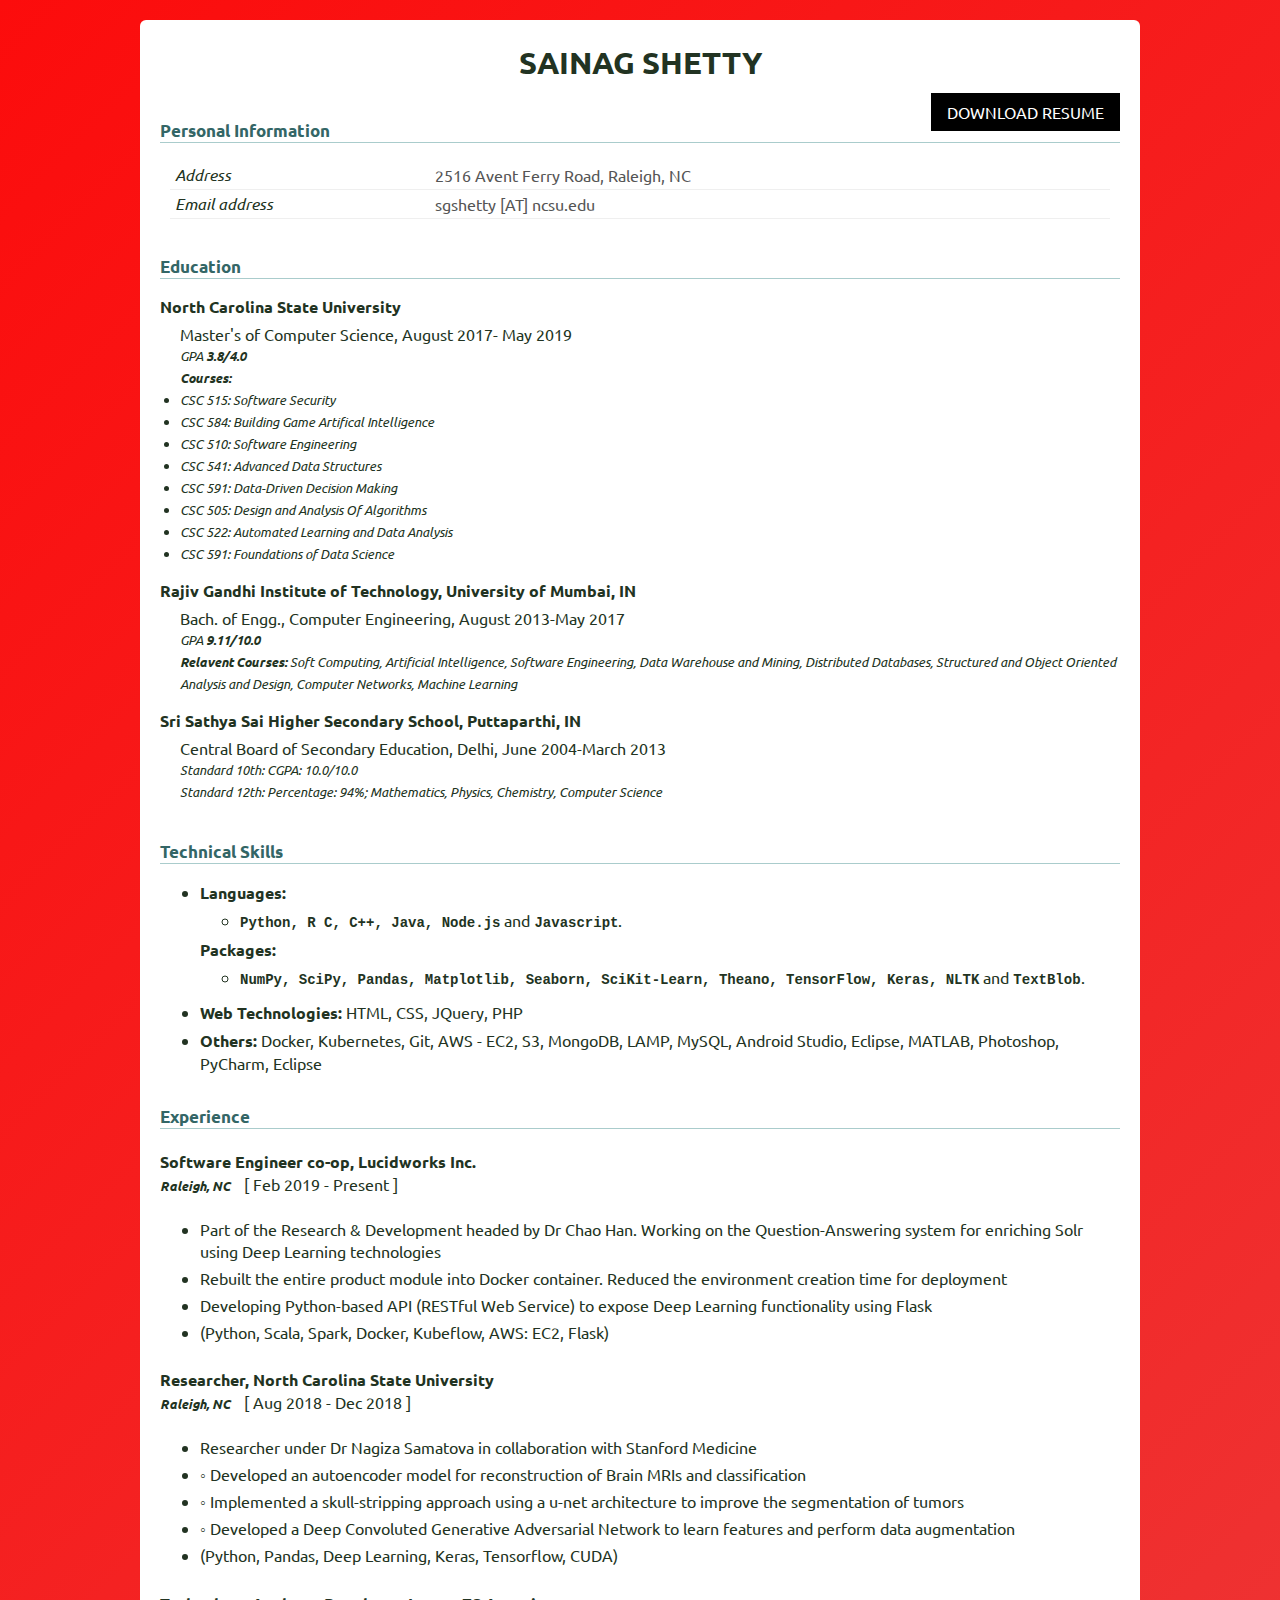
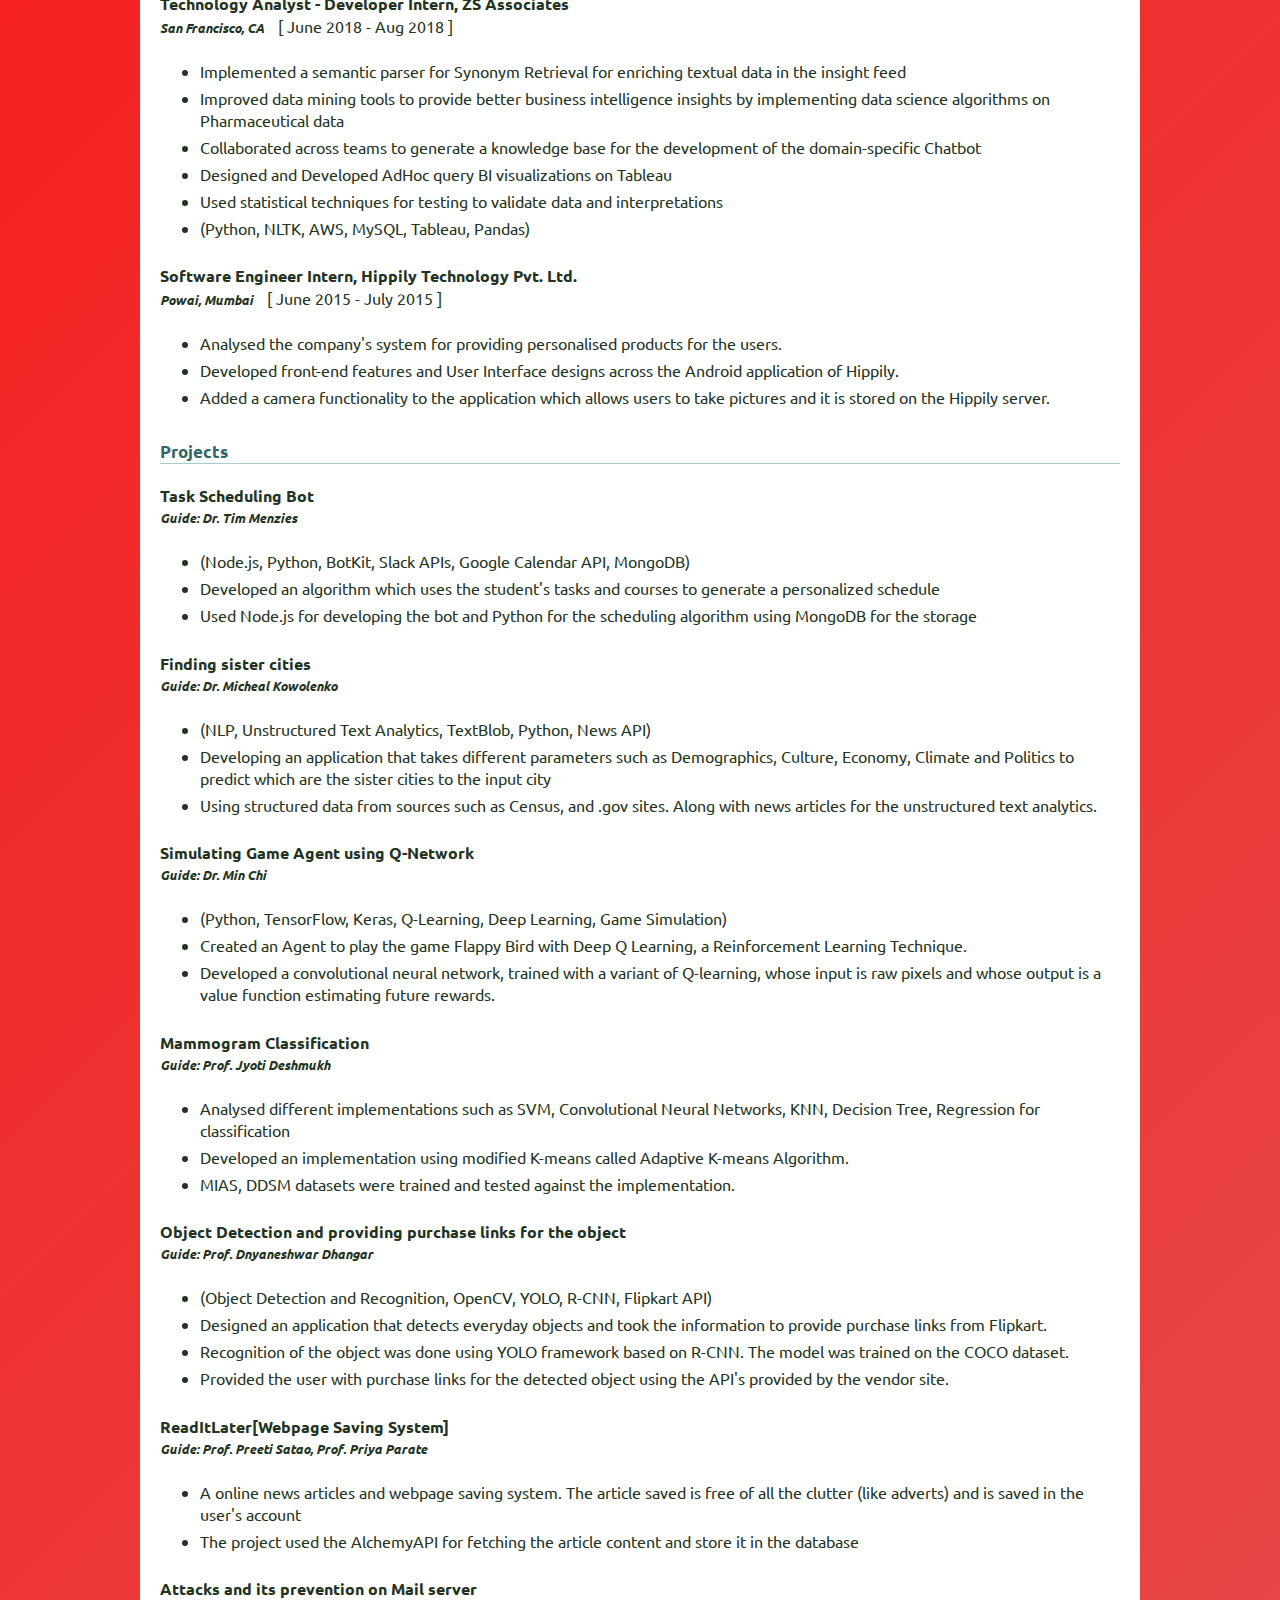
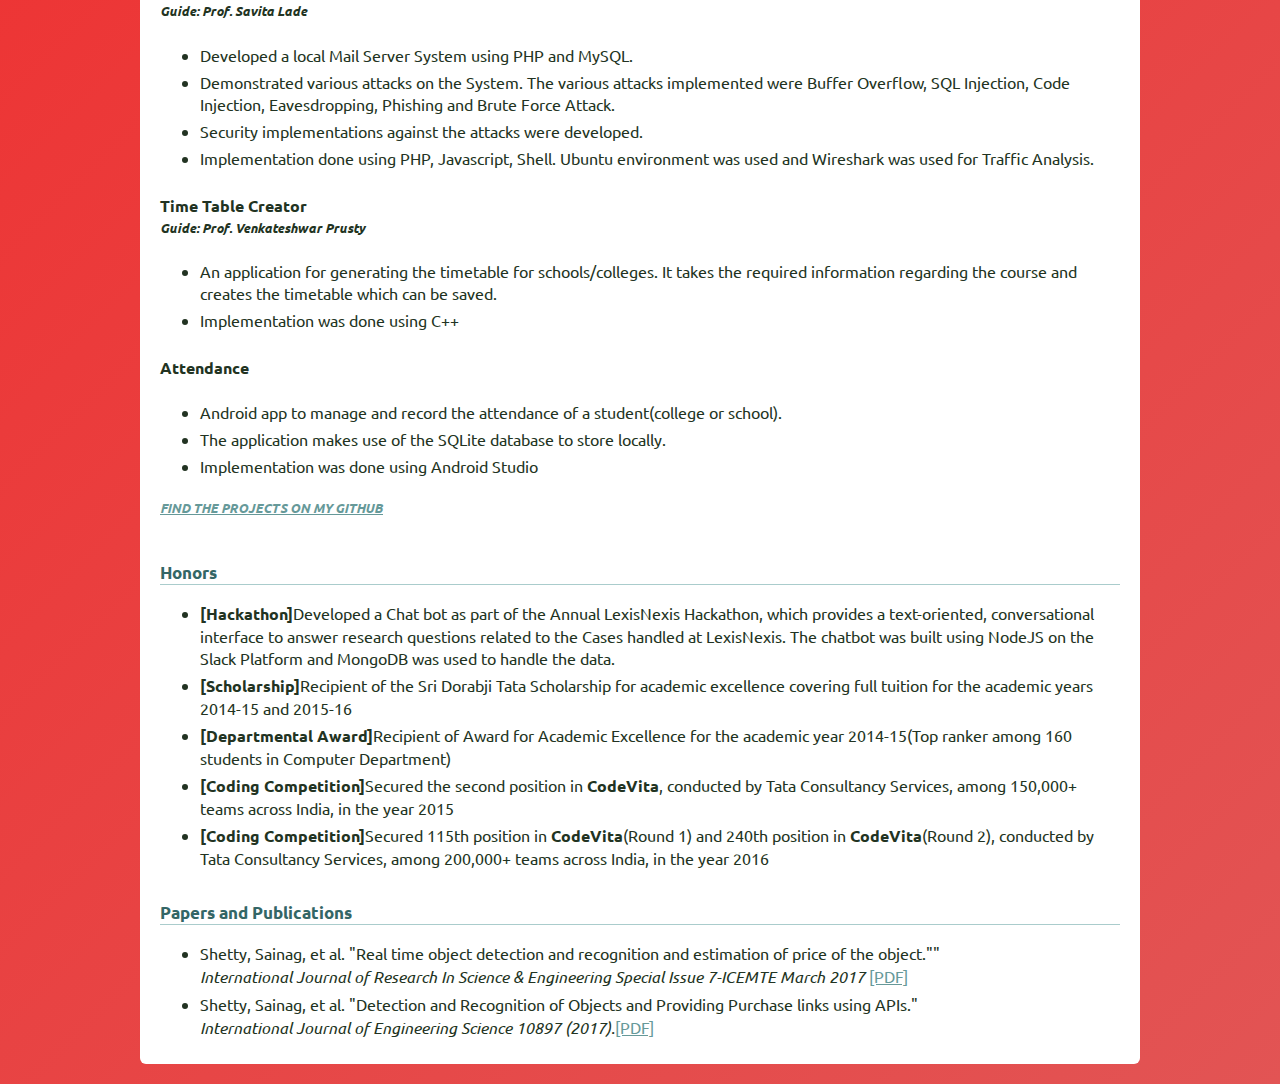
<file: me.html>
<!DOCTYPE HTML PUBLIC "-//W3C//DTD HTML 4.01 Transitional//EN" "http://www.w3.org/TR/html4/loose.dtd">
<html>
<head>
<title>Sainag Shetty: About</title>
<meta http-equiv="Content-Type" content="text/html; charset=UTF-8">
<link rel="icon" href="assets/icon.png">
<link rel="stylesheet" type="text/css" href="http://fonts.googleapis.com/css?family=Ubuntu">
  <link href="assets/css/style-me.css" rel="stylesheet">
<base target="_top">
</head>

<body id="gradient">   
<div class=outer-container id=k7ea2>
  <div class=container id=k7ea3>
    <h1 id=k7ea4 href="#">
      SAINAG SHETTY
    </h1>
    <div class=section>
    <a href="assets/SainagShettyResume_1.pdf" class="w3-btn w3-black" download onClick="ga('send', 'event', 'PDF', 'Click', 'Resume Downloads');">DOWNLOAD RESUME</a>
  </div>
    <div class=section id=k7ea5>
      <h3 id=k7ea6>
        Personal Information
      </h3>
      <div class=info-table id=k7ea7>
        <div class=row id=k7ea8>
          <div class=label id=k7ea9>
            Address
          </div>
          <div class=value id=k7ea10>
            2516 Avent Ferry Road, Raleigh, NC
          </div>
          <div class=clear id=k7ea11>
          </div>
        </div>
        <div class=row id=k7ea22>
          <div class=label id=k7ea23>
            Email address
          </div>
          <div class=value id=k7ea24>
            sgshetty [AT] ncsu.edu
          </div>
          <div class=clear id=k7ea25>
          </div>
        </div>
      </div>
    </div>
<!--    <div class=section id=k7ea32>
      <h3 id=k7ea33>
        Interests
      </h3>
      <div id=k7ea34>
        My research interests lies in Machine Learning.  I am interested in software engineering tools (e.g., code analysis, rewriting) and in Web applications. 
        Apart from it, I like to play the harmonium and violin(still learning though).
      </div>
    </div>
-->
    <div class=section id=k7ea35>
      <h3 id=k7ea36>
        Education
      </h3>
      <div class=education id=k7ea37>
        <div class=inst id=k7ea38>
          North Carolina State University
        </div>
        <div class=degree id=k7ea39>
          Master's of Computer Science, August 2017- May 2019<br id=k7ea40>
          <i class=small id=k7ea48>GPA <b>3.8/4.0</b></i><br>
          <i class=small id=k7ea48><b>Courses:</b>
            <li>CSC 515: Software Security</li>
            <li>CSC 584: Building Game Artifical Intelligence</li>
            <li>CSC 510: Software Engineering</li>
            <li>CSC 541: Advanced Data Structures</li>
            <li>CSC 591: Data-Driven Decision Making</li>
            <li>CSC 505: Design and Analysis Of Algorithms</li>
            <li>CSC 522: Automated Learning and Data Analysis</li>
            <li>CSC 591: Foundations of Data Science</li>
          </i>
        </div>
      </div>
      <div class=education id=k7ea37>
        <div class=inst id=k7ea38>
          Rajiv Gandhi Institute of Technology, University of Mumbai, IN
        </div>
        <div class=degree id=k7ea39>
          Bach. of Engg., Computer Engineering, August 2013-May 2017<br id=k7ea40>
          <i class=small id=k7ea48>GPA <b>9.11/10.0</b></i><br>
          <i class=small id=k7ea48><b>Relavent Courses:</b> Soft Computing, Artificial Intelligence, Software Engineering,
            Data Warehouse and Mining, Distributed Databases, Structured and Object Oriented Analysis and Design, Computer Networks, Machine Learning
          </i>
        </div>
      </div>
      <div class=education id=k7ea42>
        <div class=inst id=k7ea43>
          Sri Sathya Sai Higher Secondary School, Puttaparthi, IN
        </div>
        <div class=degree id=k7ea44>
          Central Board of Secondary Education, Delhi, June 2004-March 2013<br id=k7ea40>
          <i class=small id=k7ea48>Standard 10th: CGPA: 10.0/10.0</i><br id=k7ea40>
          <i class=small id=k7ea48>Standard 12th: Percentage: 94%; Mathematics, Physics, Chemistry, Computer Science</i>
        </div>
      </div>
    </div>
    <div class=section id=k7ea61>
      <h3 id=k7ea62>
        Technical Skills
      </h3>
      <ul id=k7ea63>
        <li id=k7ea64>
          <b id=k7ea65>Languages:</b>
          <ul id=k7ea66 style=PADDING-TOP:5px>
            <li id=k7ea67>
              <code id=k7ea68>Python,  R C, C++, Java, Node.js</code> and <code id=k7ea69>Javascript</code>.
            </li>
          </ul>
          <b id=k7ea65>Packages:</b>
          <ul id=k7ea66 style=PADDING-TOP:5px>
            <li id=k7ea67>
              <code id=k7ea68>NumPy, SciPy, Pandas, Matplotlib, Seaborn, SciKit-Learn, Theano, TensorFlow, Keras, NLTK</code> and <code id=k7ea69>TextBlob</code>.
            </li>
          </ul>
        </li>
        <li id=k7ea75>
          <b id=k7ea76>Web Technologies:</b> HTML, CSS, JQuery, PHP
        </li>
          <li id=k7ea73>
          <b id=k7ea74>Others:</b> Docker, Kubernetes, Git, AWS - EC2, S3, MongoDB, LAMP, MySQL, Android Studio, Eclipse, MATLAB, Photoshop, PyCharm, Eclipse
        </li>
      </ul>
    </div>
    
    <div class=section id=k7ea77>
      <h3 id=k7ea78>
        Experience
      </h3>
       <!-- 1st -->
       <div class=project>
  <h4>
      Software Engineer co-op, Lucidworks Inc. <br id=k7ea40>
      <i class=small id=k7ea48>Raleigh, NC</i>
      <span class="period">[ Feb 2019 - Present ]</span>
        </h4>
        <p id=k7ea81>
        </p>
      </div>
      <div class=project id=k7ea79>
        <p id=k7ea82>
         <ul id=k7ea56>
           <li id=k7ea58>
          Part of the Research & Development headed by Dr Chao Han. Working on the Question-Answering system for enriching
Solr using Deep Learning technologies
        </li>
        <li id=k7ea57>
          Rebuilt the entire product module into Docker container. Reduced the environment creation time for deployment
        </li>
        <li id=k7ea58>
	Developing Python-based API (RESTful Web Service) to expose Deep Learning functionality using Flask
        </li>
		 <li id=k7ea58>
          (Python, Scala, Spark, Docker, Kubeflow, AWS: EC2, Flask)
        </li>
      </ul>
        </p>
      </div>
             <div class=project>
  <h4>
      Researcher, North Carolina State University <br id=k7ea40>
      <i class=small id=k7ea48>Raleigh, NC</i>
      <span class="period">[ Aug 2018 - Dec 2018 ]</span>
        </h4>
        <p id=k7ea81>
        </p>
      </div>
      <div class=project id=k7ea79>
        <p id=k7ea82>
         <ul id=k7ea56>
           <li id=k7ea58>
          Researcher under Dr Nagiza Samatova in collaboration with Stanford Medicine 
        </li>
        <li id=k7ea57>
          ◦ Developed an autoencoder model for reconstruction of Brain MRIs and classification
        </li>
        <li id=k7ea58>
          ◦ Implemented a skull-stripping approach using a u-net architecture to improve the segmentation of tumors
        </li>
        <li id=k7ea58>
          ◦ Developed a Deep Convoluted Generative Adversarial Network to learn features and perform data augmentation 
        </li>
        <li id=k7ea58>
          (Python, Pandas, Deep Learning, Keras, Tensorflow, CUDA)
        </li>
      </ul>
        </p>
      </div>
      <div class=project>
  <h4>
      Technology Analyst - Developer Intern, ZS Associates <br id=k7ea40>
      <i class=small id=k7ea48>San Francisco, CA</i>
      <span class="period">[ June 2018 - Aug 2018 ]</span>
        </h4>
        <p id=k7ea81>
        </p>
      </div>
      <div class=project id=k7ea79>
        <p id=k7ea82>
         <ul id=k7ea56>
           <li id=k7ea58>
Implemented a semantic parser for Synonym Retrieval for enriching textual data in the insight feed
        </li>
        <li id=k7ea57>
          Improved data mining tools to provide better business intelligence insights by implementing data science algorithms on Pharmaceutical data
        </li>
        <li id=k7ea58>
          Collaborated across teams to generate a knowledge base for the development of the domain-specific Chatbot
        </li>
        <li id=k7ea58>
          Designed and Developed AdHoc query BI visualizations on Tableau
        </li>
        <li id=k7ea58>
          Used statistical techniques for testing to validate data and interpretations
        </li>
        <li id=k7ea58>
          (Python, NLTK, AWS, MySQL, Tableau, Pandas)
        </li>
      </ul>
        </p>
      </div>
      <div class=project>
	<h4>
	    Software Engineer Intern, Hippily Technology Pvt. Ltd. <br id=k7ea40>
      <i class=small id=k7ea48>Powai, Mumbai</i>
	    <span class="period">[ June 2015 - July 2015 ]</span>
        </h4>
        <p id=k7ea81>
        </p>
      </div>
      <div class=project id=k7ea79>
        <!--<p id=k7ea81> TODO
          Write some description about Hippily<br id=v84->
        </p>
        <p id=v84-0>
          <br id=v84-1>
        </p>-->
        <p id=k7ea82>
         <ul id=k7ea56>
           <li id=k7ea58>
          Analysed the company's system for providing personalised products for the users.
        </li>
        <li id=k7ea57>
          Developed front-end features and User Interface designs across the Android application of Hippily. 
        </li>
        <li id=k7ea58>
          Added a camera functionality to the application which allows users to take pictures and it is stored on the Hippily server.
        </li>
      </ul>
        </p>
      </div>
    </div>
    <div class=section id=k7ea146>
      <h3 id=k7ea147>
        Projects
      </h3>
      <div class=project id=k7ea151>
        <h4 id=k7ea149>
          Task Scheduling Bot
         <br id=k7ea40>
          <i class=small id=k7ea48>Guide: Dr. Tim Menzies</i>
        </h4>
        <p class=small id=k7ea150>
          <ul id=k7ea56>
            <li id=k7ea57>
              (Node.js, Python, BotKit, Slack APIs, Google Calendar API, MongoDB) 
            </li>
            <li id=k7ea5>
              Developed an algorithm which uses the student's tasks and courses to generate a personalized schedule 
            </li>
            <li id=k7ea58>
              Used Node.js for developing the bot and Python for the scheduling algorithm using MongoDB for the storage
            </li>
        </p>
      </div>
      <div class=project id=k7ea151>
        <h4 id=k7ea149>
          Finding sister cities
         <br id=k7ea40>
          <i class=small id=k7ea48>Guide: Dr. Micheal Kowolenko</i>
        </h4>
        <p class=small id=k7ea150>
          <ul id=k7ea56>
            <li id=k7ea57>
              (NLP, Unstructured Text Analytics, TextBlob, Python, News API)
            </li>
            <li id=k7ea57>
              Developing an application that takes different parameters such as Demographics, Culture, Economy, Climate and Politics to predict which are the sister cities to the input city
            </li>
            <li id=k7ea58>
                Using structured data from sources such as Census, and .gov sites. Along with news articles for the unstructured text analytics. 
            </li>
        </p>
      </div>
      <div class=project id=k7ea151>
        <h4 id=k7ea149>
          Simulating Game Agent using Q-Network
         <br id=k7ea40>
          <i class=small id=k7ea48>Guide: Dr. Min Chi</i>
        </h4>
        <p class=small id=k7ea150>
          <ul id=k7ea56>
            <li id=k7ea57>
            (Python, TensorFlow, Keras, Q-Learning, Deep Learning, Game Simulation)
          </li>
            <li id=k7ea57>
              Created an Agent to play the game Flappy Bird with Deep Q Learning, a Reinforcement Learning Technique. 
            </li>
            <li id=k7ea58>
              Developed a convolutional neural network, trained with a variant of Q-learning, whose input is raw pixels and whose output is a value function estimating future rewards.  
            </li>
        </p>
      </div>
      <div class=project id=k7ea151>
        <h4 id=k7ea149>
          Mammogram Classification
         <br id=k7ea40>
          <i class=small id=k7ea48>Guide: Prof. Jyoti Deshmukh</i>
        </h4>
        <p class=small id=k7ea150>
          <ul id=k7ea56>
            <li id=k7ea57>
              Analysed different implementations such as SVM, Convolutional Neural Networks, KNN, Decision Tree, Regression for classification
            </li>
            <li id=k7ea58>
              Developed an implementation using modified K-means called Adaptive K-means Algorithm.
            </li>
            <li id=k7ea57>
              MIAS, DDSM datasets were trained and tested against the implementation.
            </li>
        </p>
      </div>
      <div class=project id=k7ea148>
        <h4 id=k7ea149>
          Object Detection and providing purchase links for the object
          <br id=k7ea40>
          <i class=small id=k7ea48>Guide: Prof. Dnyaneshwar Dhangar</i>
        </h4>
        <p class=small id=k7ea150>
          <ul id=k7ea56>
            <li id=k7ea57>
             (Object Detection and Recognition, OpenCV, YOLO, R-CNN, Flipkart API)
            </li>
            <li id=k7ea57>
              Designed an application that detects everyday objects and took the information to provide purchase links from Flipkart.
            </li>
            <li id=k7ea58>
              Recognition of the object was done using YOLO framework based on R-CNN. The model was trained on the COCO dataset.
            </li>
            <li id=k7ea57>
              Provided the user with purchase links for the detected object using the API's provided by the vendor site.
            </li>
        </p>
      </div>
      <div class=project id=k7ea157>
        <h4 id=k7ea149>
          ReadItLater[Webpage Saving System]
          <br id=k7ea40>
          <i class=small id=k7ea48>Guide: Prof. Preeti Satao, Prof. Priya Parate</i>
        </h4>
        <p class=small id=k7ea150>
          <ul id=k7ea56>
            <li id=k7ea57>
             A online news articles and webpage saving system. The article saved is free of all the clutter (like adverts) and is saved in the user's account
            </li>
            <li id=k7ea58>
              The project used the AlchemyAPI for fetching the article content and store it in the database
            </li>
        </p>
      </div>
      <div class=project id=k7ea154>
        <h4 id=k7ea149>
          Attacks and its prevention on Mail server 
         <br id=k7ea40>
          <i class=small id=k7ea48>Guide: Prof. Savita Lade</i>
        </h4>
        <p class=small id=k7ea150>
          <ul id=k7ea56>
            <li id=k7ea57>
              Developed a local Mail Server System using PHP and MySQL.
            </li>
            <li id=k7ea58>
              Demonstrated various attacks on the System. The various attacks implemented were Buffer Overflow, SQL Injection, Code Injection, Eavesdropping, Phishing and Brute Force Attack.
            </li>
            <li id=k7ea57>
              Security implementations against the attacks were developed.
            </li>
            <li id=k7ea57>
              Implementation done using PHP, Javascript, Shell. Ubuntu environment was used and Wireshark was used for Traffic Analysis.
            </li>
        </p>
      </div>
      
      <div class=project id=k7ea157>
        <h4 id=k7ea149>
          Time Table Creator<br id=k7ea40>
          <i class=small id=k7ea48>Guide: Prof. Venkateshwar Prusty</i>
        </h4>
        <p class=small id=k7ea150>
          <ul id=k7ea56>
            <li id=k7ea57>
             An application for generating the timetable for schools/colleges. It takes the required information regarding the course and creates the timetable which can be saved.
            </li>
            <li id=k7ea58>
              Implementation was done using C++
            </li>
        </p>
      </div>
      <div class=project id=k7ea157>
        <h4 id=k7ea149>
          Attendance <br id=k7ea40>
        </h4>
        <p class=small id=k7ea150>
          <ul id=k7ea56>
            <li id=k7ea57>
             Android app to manage and record the attendance of a student(college or school).
            </li>
            <li id=k7ea58>
              The application makes use of the SQLite database to store locally.
            </li>
            <li id=k7ea58>
              Implementation was done using Android Studio
            </li>
        </p>
      </div>
          <h2><i class=small id=k7ea48><a href="https://github.com/SainagShetty">FIND THE PROJECTS ON MY GITHUB</a></i></h2>

    </div>
        <div class=section id=k7ea54>
      <h3 id=k7ea55>
       Honors
      </h3>
      <ul id=k7ea56>
        <li id=k7ea57>
          <b>[Hackathon]</b>Developed a Chat bot as part of the Annual LexisNexis Hackathon, which provides a text-oriented, conversational interface to answer research questions related to the Cases handled at LexisNexis. The chatbot was built using NodeJS on the Slack Platform and MongoDB was used to handle the data.
        </li>
        <li id=k7ea57>
          <b>[Scholarship]</b>Recipient of the Sri Dorabji Tata Scholarship for academic excellence covering full tuition for the academic years 2014-15 and 2015-16
        </li>
        <li id=k7ea58>
          <b>[Departmental Award]</b>Recipient of Award for Academic Excellence for the academic year 2014-15(Top ranker among 160 students in Computer Department)
        </li>
        <li id=k7ea59>
          <b>[Coding Competition]</b>Secured the second position in <b>CodeVita</b>, conducted by Tata Consultancy Services, among 150,000+ teams across India, in the year 2015
        </li>
        <li id=k7ea60>
          <b>[Coding Competition]</b>Secured 115th position in <b>CodeVita</b>(Round 1) and 240th position in <b>CodeVita</b>(Round 2), conducted by Tata Consultancy Services, among 200,000+ teams across India, in the year 2016
        </li>
      </ul>
    </div>
    <div class=section id=k7ea61>
      <h3 id=k7ea62>
        Papers and Publications
      </h3>
      <div class=project id=k7ea154>
        <p class=small id=k7ea150>
          <ul id=k7ea56>
            <li id=k7ea57>
              Shetty, Sainag, et al. "Real time object detection and recognition and estimation of price of the object."" 
              <i><br>International Journal of Research In Science & Engineering Special Issue 7-ICEMTE March 2017</i> <a href="http://ijrise.org/asset/archive/17ICEMTE-COMP5.pdf">[PDF]</a>
            </li>
            <li id=k7ea58>
             Shetty, Sainag, et al. "Detection and Recognition of Objects and Providing Purchase links using APIs." <i><br>International Journal of Engineering Science 10897 (2017).</i><a href="http://ijesc.org/upload/c8b569f55b7f61f1f35f679559a5ee90.Detection%20and%20Recognition%20of%20Objects%20and%20Providing%20Purchase%20links%20using%20APIs.pdf">[PDF]</a>
            </li>
        </p>
      </div>
    </div>
  </div>
</div>
<script src="assets/js/gradients.js"></script>
<script>
      (function(i,s,o,g,r,a,m){i['GoogleAnalyticsObject']=r;i[r]=i[r]||function(){
      (i[r].q=i[r].q||[]).push(arguments)},i[r].l=1*new Date();a=s.createElement(o),
      m=s.getElementsByTagName(o)[0];a.async=1;a.src=g;m.parentNode.insertBefore(a,m)
      })(window,document,'script','//www.google-analytics.com/analytics.js','ga');
      ga('create', 'UA-69063289-1', 'auto');
      ga('send', 'pageview');
    </script>
</body>
</file>
<file: assets/css/style-me.css>
table {
  font-size: 1em;
  line-height: inherit;
}
tr {
    text-align: left;
}
div, address, ol, ul, li, option, select { 
  margin-top: 0px;
  margin-bottom: 0px;
}
p {
  margin: 0px;
}
body {
  margin: 6px;
  padding: 0px;
  font-family: 'Tangerine', serif;
  font-size: 10pt;
}
img {
  -moz-force-broken-image-icon: 1;
}
@media screen {
  body { 
    min-height: 1100px; 
  }
  * html body { 
    height: 1100px; 
  }
  .pageview body {
    border-top: 1px solid #ccc;
    border-left: 1px solid #ccc;
    border-right: 2px solid #bbb;
    border-bottom: 2px solid #bbb;
    width: 648px !important;
    margin: 15px auto 25px !important;
    padding: 40px 50px; 
  }
  /* IE6 */
  * html.pageview body {
    overflow-x: auto;
  }
  html*#wys_frame::before {
    content: '\A0';
    position: fixed;
    overflow: hidden;
    width: 0;
    height: 0;
    top: 0;
    left: 0;
  }
}
h6 { font-size: 10pt }
h5 { font-size: 11pt }
h4 { font-size: 12pt }
h3 { font-size: 13pt }
h2 { font-size: 14pt }
h1 { font-size: 23pt;
      text-align: center; }
blockquote {padding: 10px; border: 1px #DDD dashed }
a img {border: 0}
.pb {height: 1px}
a  {
color: #699;}
div.google_header, div.google_footer {
  position: relative;
  margin-top: 1em;
  margin-bottom: 1em;
}
/* Table of contents */
.editor div.writely-toc {
  background-color: #f3f3f3;
  border: 1px solid #ccc;
}
.writely-toc > ol {
  padding-left: 3em;
  font-weight: bold;
}
ol.writely-toc-subheading {
  padding-left: 1em;
  font-weight: normal;
}
.writely-toc-none {
  list-style-type: none;
}
.writely-toc-decimal {
  list-style-type: decimal;
}
.writely-toc-upper-alpha {
  list-style-type: upper-alpha;
}
.writely-toc-lower-alpha {
  list-style-type: lower-alpha;
}
.writely-toc-upper-roman {
  list-style-type: upper-roman;
}
.writely-toc-lower-roman {
  list-style-type: lower-roman;
}
.writely-toc-disc {
  list-style-type: disc;
}
@media print {
    body { 
      padding: 0; 
      margin: 0; 
    }
  div.google_header, div.google_footer {
      display: block;
      min-height: 0;
      border: none;
    }
    div.google_header {
      flow: static(header);
    }
    /* used to insert page numbers */
    div.google_header::before, div.google_footer::before {
      position: absolute;
      top: 0;
    }
    div.google_footer {
      flow: static(footer);
    }
    /* always consider this element at the start of the doc */
    div#google_footer {
      flow: static(footer, start);
    }
    span.google_pagenumber {
      content: counter(page);
    }
    span.google_pagecount {
      content: counter(pages);
    }
    /* Table of contents */
    #WritelyTableOfContents a::after {
      content: leader('.') target-counter(attr(href), page);
    }
    #WritelyTableOfContents a {
      text-decoration: none;
      color: black;
    }
  }
  @page {
    @top {
      content: flow(header);
    }
    @bottom {
      content: flow(footer);
    }
  }
body {
  margin: 0;
  padding: 0;
}
div.outer-container {
  font-family: 'Ubuntu', serif;
  color: #232;
  font-size: 16px;
  margin: 0;
  line-height: 22px;
  padding: 20px 0px;
  width: 100%;
}
div.container {
  -moz-border-radius: 6px;
  -webkit-border-radius: 6px;
  width: 60em;
  margin: 0px auto;
  background: white;
  padding: 10px 20px;
}
div.info-table {
  margin: 10px;
}
div.info-table div.row {
  padding: 3px 5px;
  border-bottom: 1px solid #efefef;
}
div.row div.label {
  float: left;
  font-style: italic;
  width: 28%;
  text-align: left;
}
div.row div.value {
  float: left;
  width: 70%;
  color: #555;
}
div.row div.clear {
  clear: both;
}
div.section {
  padding-bottom: 10px;
}
div.section h3 {
  color: #366;
  border-bottom: 1px solid #acc;
}
code {
  font-family: "Courier New";
  font-size: 14px;
  font-weight: bold;
}
div.education {
  padding-bottom: 10px;
}
div.inst {
  font-weight: bold;
  margin: 5px 0px;
}
div.degree {
  margin-left: 20px;
}
ul li {
  padding-bottom: 5px;
}
.small {
  font-size: 13px;
}
div.indent {
  margin-left: 20px;
}
div.project div.desc {
  font-size: 13px;
  margin-left: 10px;
}
div.project p {
  margin-left: 10px;
}
div.project h4 span.period {
  font-weight: normal;
  margin-left: 10px;
}
li.pub span.title {
  text-decoration: underline;
  color: #010;
}
li.pub span.conf {
  font-style: italic;
  color: #565;
}
body {
    font-family: Verdana;
    font-size: 10.0pt;
    line-height: normal;
    background-color: #ffffff;
  }
.editor a:visited {color: #551A8B}
.editor table.zeroBorder {border: 1px dotted gray}
.editor table.zeroBorder td {border: 1px dotted gray}
.editor table.zeroBorder th {border: 1px dotted gray}
.editor div.google_header, .editor div.google_footer {
  border: 2px #DDDDDD dashed;
  position: static;
  width: 100%;
  min-height: 2em;
}
.editor .misspell {background-color: yellow}
.editor .pb {
  border-top: 1px dashed #C0C0C0; 
  border-bottom: 1px dashed #C0C0C0
}
.editor .writely-comment {
  font-size: 9pt; 
  line-height: 1.4; 
  padding: 1px; 
  border: 1px dashed #C0C0C0
}
.w3-black,.w3-hover-black:hover{color:#fff!important;background-color:#000!important}

.w3-btn,.w3-button{border:none;display:inline-block;outline:0;padding:8px 16px;vertical-align:middle;overflow:hidden;text-decoration:none;color:inherit;background-color:inherit;text-align:center;cursor:pointer;white-space:nowrap;float:right;}
.w3-btn:hover{box-shadow:0 8px 16px 0 rgba(0,0,0,0.2),0 6px 20px 0 rgba(0,0,0,0.19)}
.w3-btn,.w3-button{-webkit-touch-callout:none;-webkit-user-select:none;-khtml-user-select:none;-moz-user-select:none;-ms-user-select:none;user-select:none}   
.w3-disabled,.w3-btn:disabled,.w3-button:disabled{cursor:not-allowed;opacity:0.3}.w3-disabled *,:disabled *{pointer-events:none}
.w3-btn.w3-disabled:hover,.w3-btn:disabled:hover{box-shadow:none}
.w3-dropdown-hover.w3-mobile,.w3-dropdown-hover.w3-mobile .w3-btn,.w3-dropdown-hover.w3-mobile .w3-button,.w3-dropdown-click.w3-mobile,.w3-dropdown-click.w3-mobile .w3-btn,.w3-dropdown-click.w3-mobile .w3-button{width:100%}}
</file>
